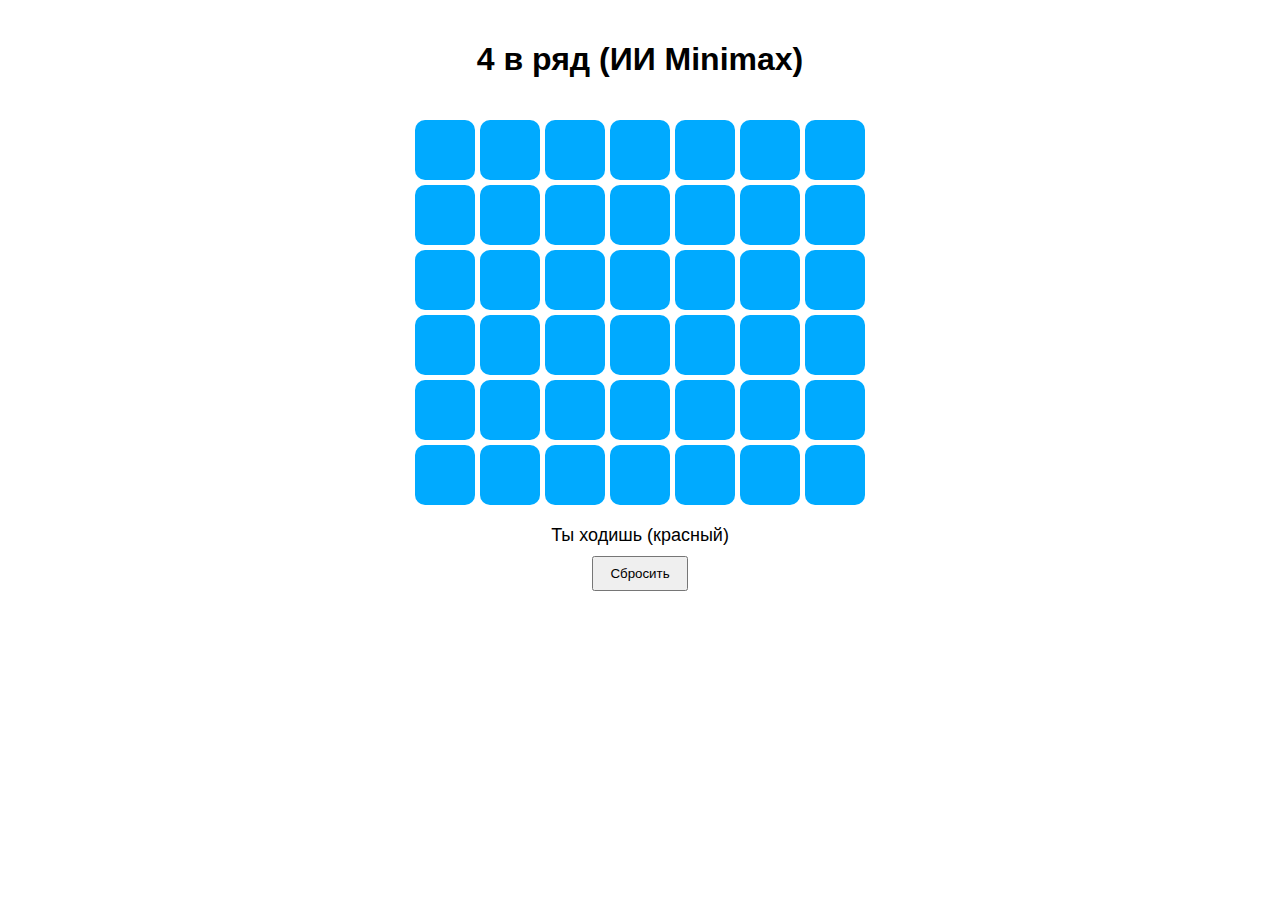
<file: index.html>
<!DOCTYPE html>
<html lang="ru">
<head>
  <meta charset="UTF-8" />
  <title>4 в ряд с ИИ Minimax</title>
  <style>
    body { font-family: Arial; display: flex; flex-direction: column; align-items: center; margin: 20px; }
    #board { display: grid; grid-template-columns: repeat(7, 60px); gap: 5px; margin: 20px; }
    .cell { width:60px; height:60px; background:#00aaff;border-radius:10px;cursor:pointer;display:flex;justify-content:center;align-items:center; }
    .piece { width:50px; height:50px; border-radius:50%; }
    .red { background:red; } .yellow { background:yellow; }
    #status { font-size:18px; }
    button { padding:8px 16px; margin-top:10px; }
  </style>
</head>
<body>
  <h1>4 в ряд (ИИ Minimax)</h1>
  <div id="board"></div>
  <div id="status">Ты ходишь (красный)</div>
  <button onclick="resetGame()">Сбросить</button>

  <script>
    const ROWS = 6, COLS = 7, DEPTH = 4;
    let board = [], gameOver = false, playerTurn = true;
    const boardDiv = document.getElementById('board'), status = document.getElementById('status');

    function createBoard(){
      boardDiv.innerHTML = '';
      board = Array.from({length: ROWS}, () => Array(COLS).fill(null));
      for(let r=0;r<ROWS;r++){
        for(let c=0;c<COLS;c++){
          const cell = document.createElement('div');
          cell.classList.add('cell');
          cell.dataset.row = r; cell.dataset.col = c;
          cell.onclick = () => { if(playerTurn && !gameOver) makeMove(c, 'red'); };
          boardDiv.appendChild(cell);
        }
      }
    }

    function makeMove(col, color){
      const row = getNextRow(col);
      if(row < 0) return;
      board[row][col] = color;
      updateBoard();
      if(checkWin(row,col,color)){ endGame(color==='red' ? 'Ты победил!' : 'ИИ победил!'); return; }
      if(isFull()){ endGame('Ничья'); return; }
      playerTurn = (color === 'yellow');
      status.textContent = playerTurn ? 'Ты ходишь (красный)' : 'ИИ думает...';
      if(!playerTurn) setTimeout(botThink, 200);
    }

    function getNextRow(col){
      for(let r=ROWS-1;r>=0;r--) if(!board[r][col]) return r;
      return -1;
    }

    function updateBoard(){
      document.querySelectorAll('.cell').forEach(cell => {
        const r = +cell.dataset.row, c = +cell.dataset.col;
        cell.innerHTML = '';
        if(board[r][c]){
          const p = document.createElement('div');
          p.classList.add('piece', board[r][c]);
          cell.appendChild(p);
        }
      });
    }

    function botThink(){
      const {col} = minimax(board, DEPTH, -Infinity, Infinity, true);
      makeMove(col, 'yellow');
    }

    function minimax(bd, depth, alpha, beta, maximizing){
      if(depth===0 || isTerminal(bd)){
        return {score: evaluate(bd)};
      }
      if(maximizing){
        let max = {score:-Infinity, col: null};
        for(let c=0;c<COLS;c++){
          const r = getNextRowCol(bd, c);
          if(r<0) continue;
          const tmp = copyBoard(bd); tmp[r][c]='yellow';
          const result = minimax(tmp, depth-1, alpha, beta, false);
          if(result.score > max.score) max = {score: result.score, col: c};
          alpha = Math.max(alpha, max.score);
          if(beta <= alpha) break;
        }
        return max;
      } else {
        let min = {score:Infinity, col: null};
        for(let c=0;c<COLS;c++){
          const r = getNextRowCol(bd, c);
          if(r<0) continue;
          const tmp = copyBoard(bd); tmp[r][c]='red';
          const result = minimax(tmp, depth-1, alpha, beta, true);
          if(result.score < min.score) min = {score: result.score, col: c};
          beta = Math.min(beta, min.score);
          if(beta <= alpha) break;
        }
        return min;
      }
    }

    function getNextRowCol(bd, col){
      for(let r=ROWS-1;r>=0;r--) if(!bd[r][col]) return r;
      return -1;
    }

    function copyBoard(bd){
      return bd.map(row => row.slice());
    }

    function isTerminal(bd){
      return checkWinBoard(bd,'red')||checkWinBoard(bd,'yellow')|| bd.every(r=>r.every(c=>c));
    }

    function checkWinBoard(bd, color){
      for(let r=0;r<ROWS;r++){
        for(let c=0;c<COLS;c++){
          if(bd[r][c]===color && checkWin(r,c,color,bd)) return true;
        }
      }
      return false;
    }

    function checkWin(row,col,color,bd=board){
      const dirs = [[[0,1],[0,-1]],[[1,0],[-1,0]],[[1,1],[-1,-1]],[[1,-1],[-1,1]]];
      for(const dir of dirs){
        let cnt = 1;
        for(const [dx,dy] of dir){
          let r=row+dx, c=col+dy;
          while(r>=0 && r<ROWS && c>=0 && c<COLS && bd[r][c]===color){
            cnt++; r+=dx; c+=dy;
          }
        }
        if(cnt>=4) return true;
      }
      return false;
    }

    function evaluate(bd){
      const score = (checkWinBoard(bd,'yellow')? 1000:0) - (checkWinBoard(bd,'red')? 1000:0);
      return score;
    }

    function isFull(){
      return board[0].every(c=>c);
    }

    function endGame(msg){
      status.textContent = msg;
      gameOver = true;
    }

    function resetGame(){
      gameOver = false; playerTurn = true;
      status.textContent = 'Ты ходишь (красный)';
      createBoard();
    }

    createBoard();
  </script>
</body>
</html>
</file>
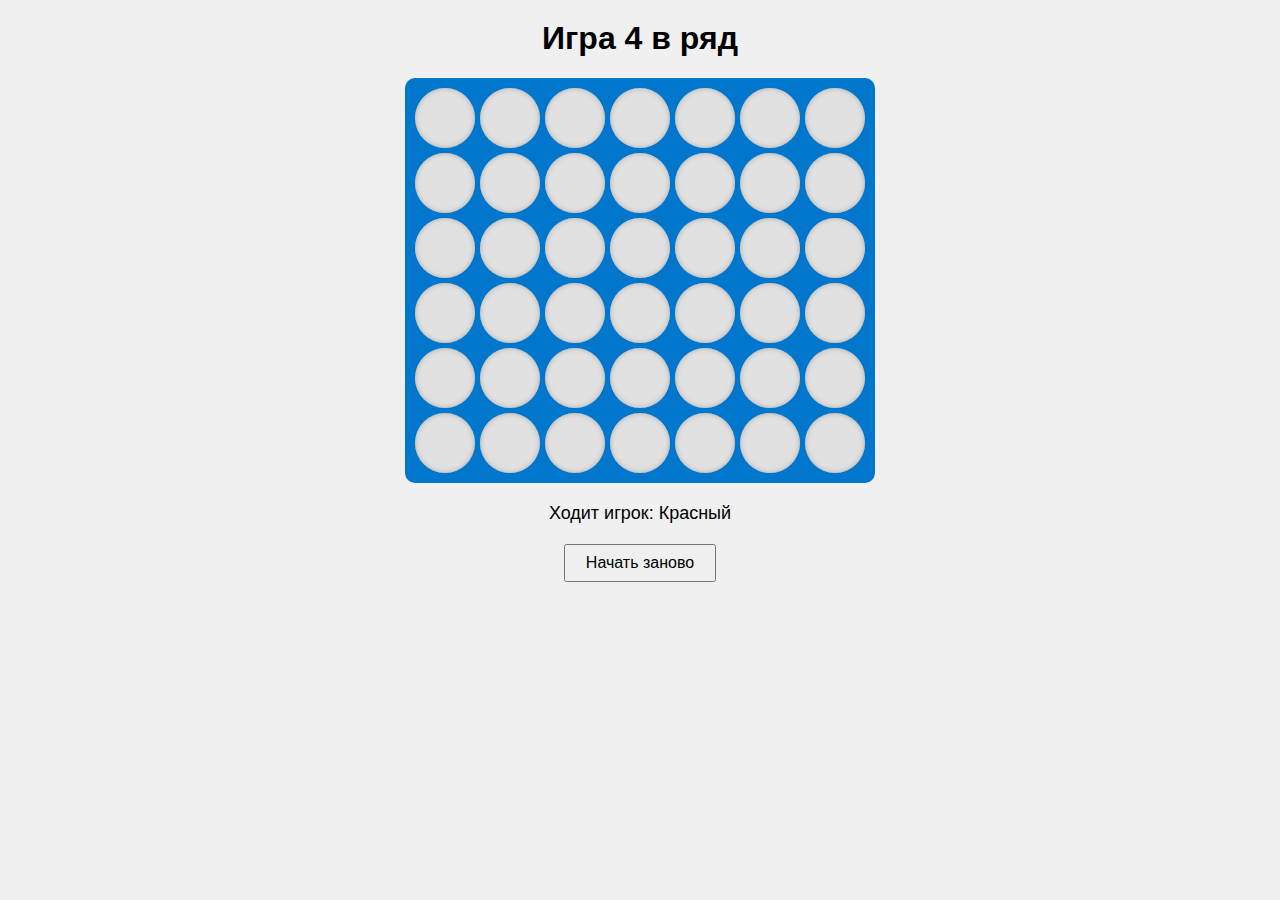
<file: .github/workflows/index.html>
<!DOCTYPE html>
<html lang="ru">
<head>
<meta charset="UTF-8" />
<meta name="viewport" content="width=device-width, initial-scale=1" />
<title>4 в ряд</title>
<style>
  body {
    font-family: Arial, sans-serif;
    text-align: center;
    background: #f0f0f0;
  }
  h1 {
    margin-top: 20px;
  }
  #board {
    margin: 20px auto;
    display: grid;
    grid-template-columns: repeat(7, 60px);
    grid-template-rows: repeat(6, 60px);
    gap: 5px;
    width: max-content;
    background: #0077cc;
    padding: 10px;
    border-radius: 10px;
  }
  .cell {
    width: 60px;
    height: 60px;
    background: #e1e1e1;
    border-radius: 50%;
    box-shadow: inset 0 0 5px #aaa;
    cursor: pointer;
  }
  .cell.red {
    background: red;
    box-shadow: inset 0 0 10px #800000;
  }
  .cell.yellow {
    background: yellow;
    box-shadow: inset 0 0 10px #aaaa00;
  }
  #message {
    font-size: 18px;
    margin-top: 15px;
  }
  #resetBtn {
    margin-top: 20px;
    padding: 8px 20px;
    font-size: 16px;
  }
</style>
</head>
<body>
<h1>Игра 4 в ряд</h1>
<div id="board"></div>
<div id="message">Ходит игрок: <span id="currentPlayer">Красный</span></div>
<button id="resetBtn">Начать заново</button>

<script>
  const rows = 6;
  const cols = 7;
  const board = [];
  let currentPlayer = 'red'; // red или yellow
  let gameOver = false;

  const boardDiv = document.getElementById('board');
  const message = document.getElementById('message');
  const currentPlayerSpan = document.getElementById('currentPlayer');
  const resetBtn = document.getElementById('resetBtn');

  // Инициализация пустой доски
  function initBoard() {
    boardDiv.innerHTML = '';
    for(let r = 0; r < rows; r++) {
      board[r] = [];
      for(let c = 0; c < cols; c++) {
        board[r][c] = null;
        const cell = document.createElement('div');
        cell.classList.add('cell');
        cell.dataset.row = r;
        cell.dataset.col = c;
        boardDiv.appendChild(cell);
      }
    }
  }

  // Найти нижнюю свободную ячейку в колонке
  function findRow(col) {
    for(let r = rows - 1; r >= 0; r--) {
      if(!board[r][col]) return r;
    }
    return -1;
  }

  // Проверка победы
  function checkWin(r, c) {
    function countDir(dr, dc) {
      let count = 0;
      let rr = r + dr;
      let cc = c + dc;
      while(rr >= 0 && rr < rows && cc >= 0 && cc < cols && board[rr][cc] === currentPlayer) {
        count++;
        rr += dr;
        cc += dc;
      }
      return count;
    }
    // Проверяем в 4 направлениях (горизонталь, вертикаль, две диагонали)
    if(countDir(0, 1) + countDir(0, -1) + 1 >= 4) return true;
    if(countDir(1, 0) + countDir(-1, 0) + 1 >= 4) return true;
    if(countDir(1, 1) + countDir(-1, -1) + 1 >= 4) return true;
    if(countDir(1, -1) + countDir(-1, 1) + 1 >= 4) return true;
    return false;
  }

  // Проверка ничьей
  function checkDraw() {
    for(let c = 0; c < cols; c++) {
      if(board[0][c] === null) return false;
    }
    return true;
  }

  // Обработка клика по ячейке (ставим фишку в колонку)
  boardDiv.addEventListener('click', (e) => {
    if(gameOver) return;
    if(!e.target.classList.contains('cell')) return;

    const col = Number(e.target.dataset.col);
    const row = findRow(col);
    if(row === -1) return; // колонка заполнена

    board[row][col] = currentPlayer;

    // Отрисовка фишки
    const cellDivs = boardDiv.children;
    for(let i = 0; i < cellDivs.length; i++) {
      const cell = cellDivs[i];
      if(Number(cell.dataset.row) === row && Number(cell.dataset.col) === col) {
        cell.classList.add(currentPlayer);
        break;
      }
    }

    if(checkWin(row, col)) {
      message.textContent = `Победил игрок: ${currentPlayer === 'red' ? 'Красный' : 'Жёлтый'}!`;
      gameOver = true;
      return;
    }

    if(checkDraw()) {
      message.textContent = 'Ничья! Все ячейки заполнены.';
      gameOver = true;
      return;
    }

    // Смена игрока
    currentPlayer = currentPlayer === 'red' ? 'yellow' : 'red';
    currentPlayerSpan.textContent = currentPlayer === 'red' ? 'Красный' : 'Жёлтый';
  });

  resetBtn.addEventListener('click', () => {
    initBoard();
    currentPlayer = 'red';
    gameOver = false;
    currentPlayerSpan.textContent = 'Красный';
    message.textContent = 'Ходит игрок: ';
  });

  // Старт игры
  initBoard();
</script>
</body>
</html>
</file>
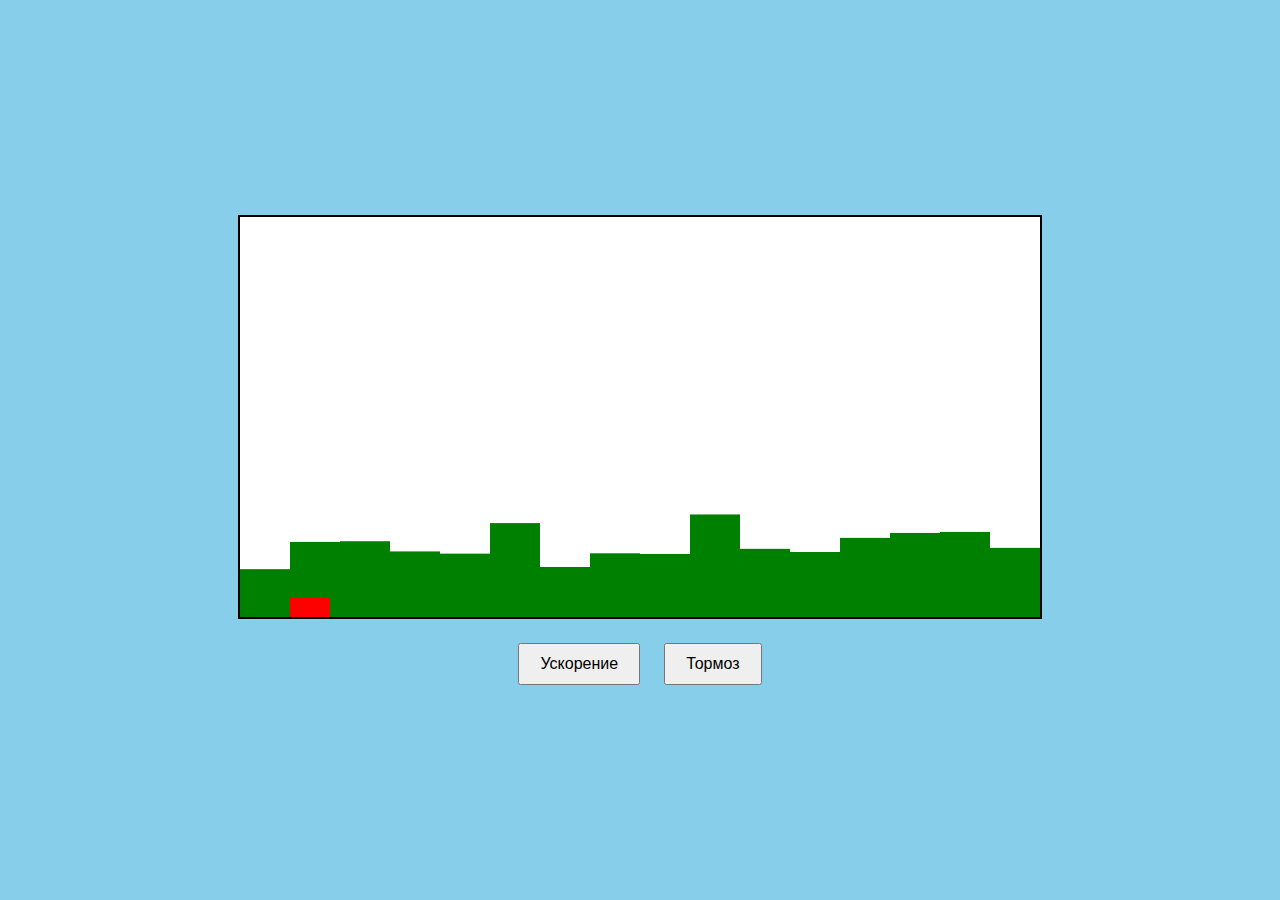
<file: .github/workflows/maaa/index.html>
<!DOCTYPE html>
<html lang="ru">
<head>
    <meta charset="UTF-8">
    <meta name="viewport" content="width=device-width, initial-scale=1.0">
    <title>Hill Dash Racing</title>
    <link rel="stylesheet" href="style.css">
</head>
<body>
    <div id="game">
        <canvas id="gameCanvas" width="800" height="400"></canvas>
        <div id="controls">
            <button id="buttonAccelerate">Ускорение</button>
            <button id="buttonBrake">Тормоз</button>
        </div>
    </div>
    <script src="script.js"></script>
</body>
</html>
</file>
<file: .github/workflows/maaa/style.css>
body {
    margin: 0;
    display: flex;
    justify-content: center;
    align-items: center;
    height: 100vh;
    background-color: #87CEEB; /* Голубое небо */
}

#game {
    text-align: center;
}

canvas {
    border: 2px solid #000;
    background-color: #fff;
}

#controls {
    margin-top: 20px;
}

button {
    padding: 10px 20px;
    font-size: 16px;
    margin: 0 10px;
}
</file>
